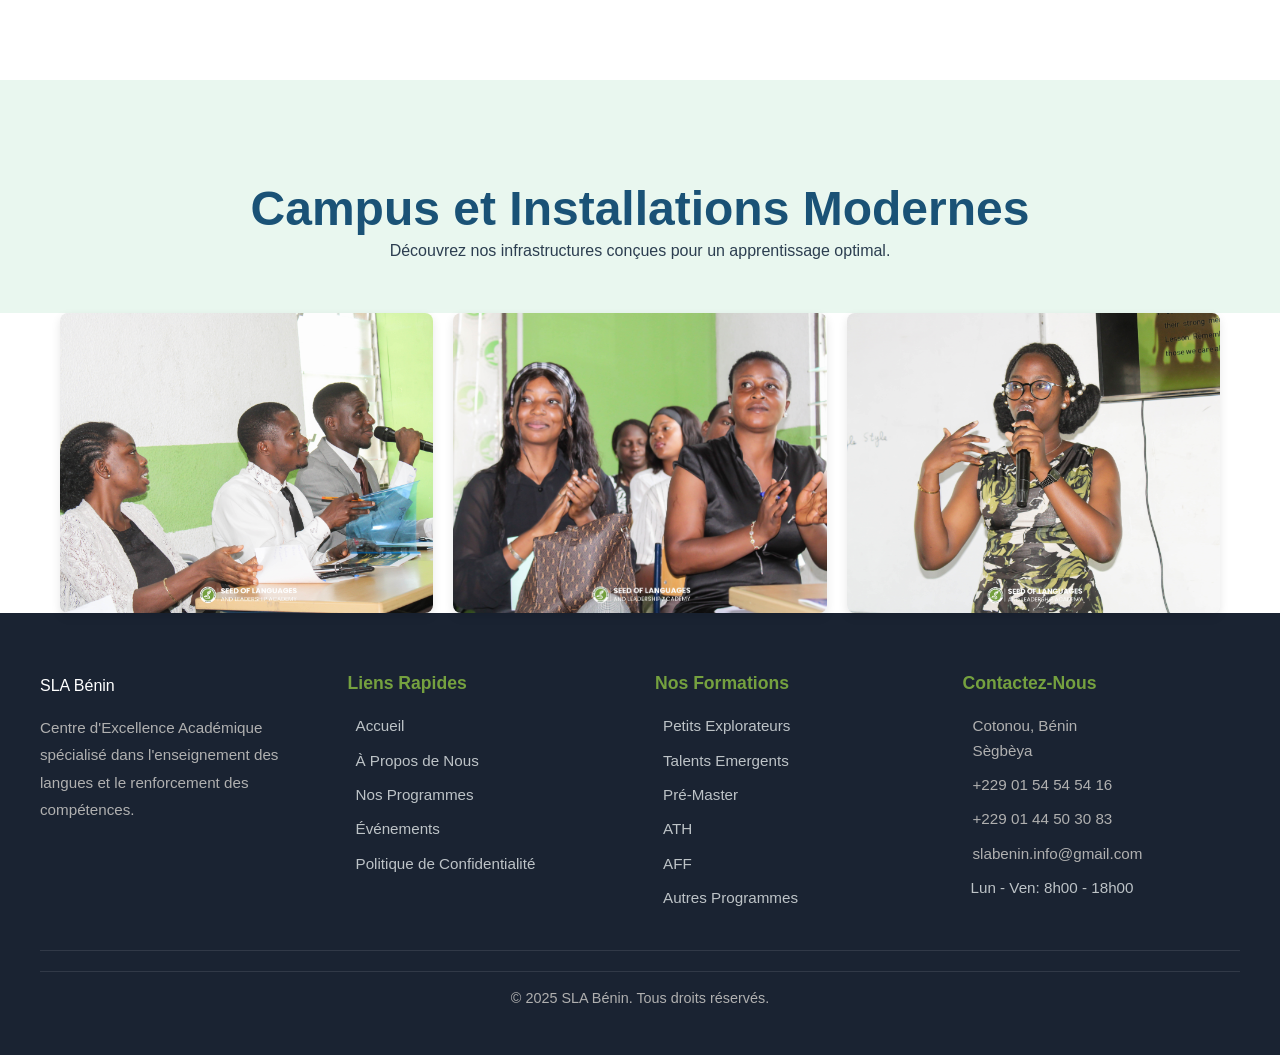
<file: campus-gallery.html>
<!DOCTYPE html>
<html lang="fr">
<head>
    <meta charset="UTF-8">
    <meta name="viewport" content="width=device-width, initial-scale=1.0">
    <meta name="description" content="Galerie photo du campus, des salles de cours et des installations modernes de SIL Campus Bénin.">
    <title>Campus & Installations - Galerie SIL Campus Bénin</title>
    
    <link rel="stylesheet" href="style.css"> 
    
    <style>
        .gallery-header {
            background-color: #e9f7ef; /* Couleur légèrement différente pour le Campus */
            padding: 100px 0 50px;
            text-align: center;
            margin-top: 80px; 
        }
        .gallery-header h1 {
            color: #1a5276;
            font-size: 3rem;
            font-weight: 800;
        }

        /* Utilise CSS Grid pour que les images s'ajustent automatiquement sur plusieurs colonnes */
.gallery-grid {
    display: grid;
    grid-template-columns: repeat(auto-fit, minmax(280px, 1fr));
    gap: 20px;
}

/* Force les conteneurs d'images à avoir une hauteur uniforme */
.gallery-item {
    height: 300px; /* Sur PC/Tablette */
    overflow: hidden;
    border-radius: 8px;
    box-shadow: 0 4px 10px rgba(0, 0, 0, 0.1);
}

/* Assure que l'image couvre entièrement son conteneur sans déborder ni être déformée */
.gallery-item img {
    width: 100%;
    height: 100%;
    object-fit: cover; /* C'est la clé de la responsivité pour l'image elle-même */
    transition: transform 0.5s ease;
}

/* --- Media Queries pour les petits écrans --- */

@media (max-width: 768px) {
    .gallery-item {
        height: 250px; /* Réduit la hauteur sur mobile/tablette */
    }
}

@media (max-width: 480px) {
    .gallery-grid {
        grid-template-columns: 1fr; /* Une seule colonne pour les très petits écrans */
    }
    .gallery-item {
        height: 200px; /* Réduit encore la hauteur */
    }
}

 /* ===== FOOTER ===== */
        .footer-main {
            background-color: #1a2332;
            color: white;
            padding: 60px 20px 20px;
        }

        .footer-content {
            max-width: 1200px;
            margin: 0 auto;
            display: grid;
            grid-template-columns: repeat(4, 1fr);
            gap: 30px;
            padding-bottom: 30px;
            border-bottom: 1px solid rgba(255, 255, 255, 0.1);
        }

        .footer-col h4 {
            font-size: 1.1rem;
            margin-bottom: 20px;
            color: var(--primary-color);
            font-weight: 700;
        }

        .footer-col p, .footer-col ul {
            font-size: 0.95rem;
            color: #b0b0b0;
        }

        .footer-col ul {
            list-style: none;
        }

        .footer-col ul li {
            margin-bottom: 10px;
        }

        .footer-col a {
            color: #b0b0b0;
            text-decoration: none;
            transition: color 0.3s;
            display: flex;
            align-items: center;
            gap: 8px;
        }

        .footer-col a:hover {
            color: var(--primary-color);
        }

        .footer-bottom {
            max-width: 1200px;
            margin: 20px auto 0;
            text-align: center;
            padding-top: 15px;
            font-size: 0.9rem;
            color: #b0b0b0;
        }

        .contact-info li {
            display: flex;
            align-items: flex-start;
            gap: 10px;
            margin-bottom: 12px;
        }

        .contact-info i {
            color: var(--primary-color);
            margin-top: 3px;
        }

        /* ===== RESPONSIVE ===== */
        @media (max-width: 900px) {
            .footer-content {
                grid-template-columns: repeat(2, 1fr);
            }
        }

        @media (max-width: 768px) {
            .hero h1 {
                font-size: 2.5rem;
            }

            .hero p {
                font-size: 1.1rem;
            }

            .nav-container {
                flex-direction: column;
                gap: 15px;
            }

            .nav-links {
                flex-direction: column;
                gap: 10px;
                text-align: center;
            }

            .top-bar-container {
                flex-direction: column;
                align-items: flex-start;
                padding: 10px 20px;
            }

            .top-bar-left, .top-bar-right {
                flex-wrap: wrap;
                gap: 10px;
            }

            .top-bar-location {
                margin-right: 0;
            }

            .footer-content {
                grid-template-columns: 1fr;
            }

            .section h2 {
                font-size: 2rem;
            }
        }

        
    </style>
</head>
<body>
    
    <section class="gallery-header" data-aos="fade-up">
        <div class="container">
            <h1>Campus et Installations Modernes</h1>
            <p>Découvrez nos infrastructures conçues pour un apprentissage optimal.</p>
        </div>
    </section>

    <section class="gallery-section">
        <div class="container">
            <div class="gallery-grid">
                
                <div class="gallery-item" data-aos="zoom-in">
                    <img src="images/IMG_8441.jpg" alt="Vue extérieure du campus">
                    <div class="gallery-overlay"><i class="fas fa-search-plus"></i></div>
                </div>

                <div class="gallery-item" data-aos="zoom-in" data-aos-delay="100">
                    <img src="images/IMG_8422.jpg" alt="Salle de classe moderne">
                    <div class="gallery-overlay"><i class="fas fa-search-plus"></i></div>
                </div>

                <div class="gallery-item" data-aos="zoom-in" data-aos-delay="200">
                    <img src="images/IMG_8398.jpg" alt="Espace détente pour les étudiants">
                    <div class="gallery-overlay"><i class="fas fa-search-plus"></i></div>
                </div>
                
                </div>
        </div>
    </section>
    
    <footer class="footer-main">
        <div class="footer-content">
            <!-- Col 1: Logo & Description -->
            <div class="footer-col">
                <a href="index.html" class="logo" style="color: white; margin-bottom: 15px; display: inline-block;">
                    SLA <span>Bénin</span>
                </a>
                <p>Centre d'Excellence Académique spécialisé dans l'enseignement des langues et le renforcement des compétences.</p>
                <div class="social-icons" style="margin-top: 20px;">
                    <a href="https://www.facebook.com/share/17RPSHCBWw/" class="social-icon" aria-label="Facebook"><i class="fab fa-facebook-f"></i></a>
                    <a href="https://youtube.com/@slabenin?si=OEbEoWmskN0kwH8S" class="social-icon" aria-label="Youtube"><i class="fab fa-youtube"></i></a>
                    <a href="https://www.tiktok.com/@sla.benin?_t=ZM-90kCfnxhpCC&_r=1" class="social-icon" aria-label="Tiktok"><i class="fab fa-tiktok"></i></a>
                    <a href="https://linkedin.com" class="social-icon" aria-label="LinkedIn"><i class="fab fa-linkedin-in"></i></a>
                </div>
            </div>

            <!-- Col 2: Liens Rapides -->
            <div class="footer-col">
                <h4>Liens Rapides</h4>
                <ul>
                    <li><a href="index.html"><i class="fas fa-angle-right"></i> Accueil</a></li>
                    <li><a href="about.html"><i class="fas fa-angle-right"></i> À Propos de Nous</a></li>
                    <li><a href="courses.html"><i class="fas fa-angle-right"></i> Nos Programmes</a></li>
                    <li><a href="events-gallery.html"><i class="fas fa-angle-right"></i> Événements</a></li>
                    <li><a href="#"><i class="fas fa-angle-right"></i> Politique de Confidentialité</a></li>
                </ul>
            </div>

            <!-- Col 3: Formations Populaires -->
            <div class="footer-col">
                <h4>Nos Formations</h4>
                <ul>
                    <li><a href="#"><i class="fas fa-graduation-cap"></i> Petits Explorateurs</a></li>
                    <li><a href="#"><i class="fas fa-graduation-cap"></i> Talents Emergents</a></li>
                    <li><a href="#"><i class="fas fa-graduation-cap"></i> Pré-Master</a></li>
                    <li><a href="#"><i class="fas fa-graduation-cap"></i> ATH</a></li>
                    <li><a href="#"><i class="fas fa-graduation-cap"></i> AFF</a></li>
                    <li><a href="#"><i class="fas fa-graduation-cap"></i> Autres Programmes</a></li>
                </ul>
            </div>

            <!-- Col 4: Contact -->
            <div class="footer-col">
                <h4>Contactez-Nous</h4>
                <ul class="contact-info">
                    <li>
                        <i class="fas fa-map-marker-alt"></i>
                        <span>Cotonou, Bénin<br>Sègbèya</span>
                    </li>
                    <li>
                        <i class="fab fa-whatsapp"></i> 
                        <span>+229 01 54 54 54 16</span>
                    </li>
                    <li>
                        <i class="fas fa-phone"></i>
                        <span>+229 01 44 50 30 83</span>
                    </li>
                    <li>
                        <i class="fas fa-envelope"></i>
                        <span>slabenin.info@gmail.com</span>
                    </li>
                    <li><a href="#"><i class="fas fa-clock"></i> Lun - Ven: 8h00 - 18h00</a></li>
                </ul>
            </div>
        </div>
        <div class="footer-bottom">
            &copy; 2025 SLA Bénin. Tous droits réservés.
        </div>
    </footer>
    
    <script src="https://unpkg.com/aos@2.3.1/dist/aos.js"></script>
    <script src="script.js"></script>
</body>
</html>
</file>
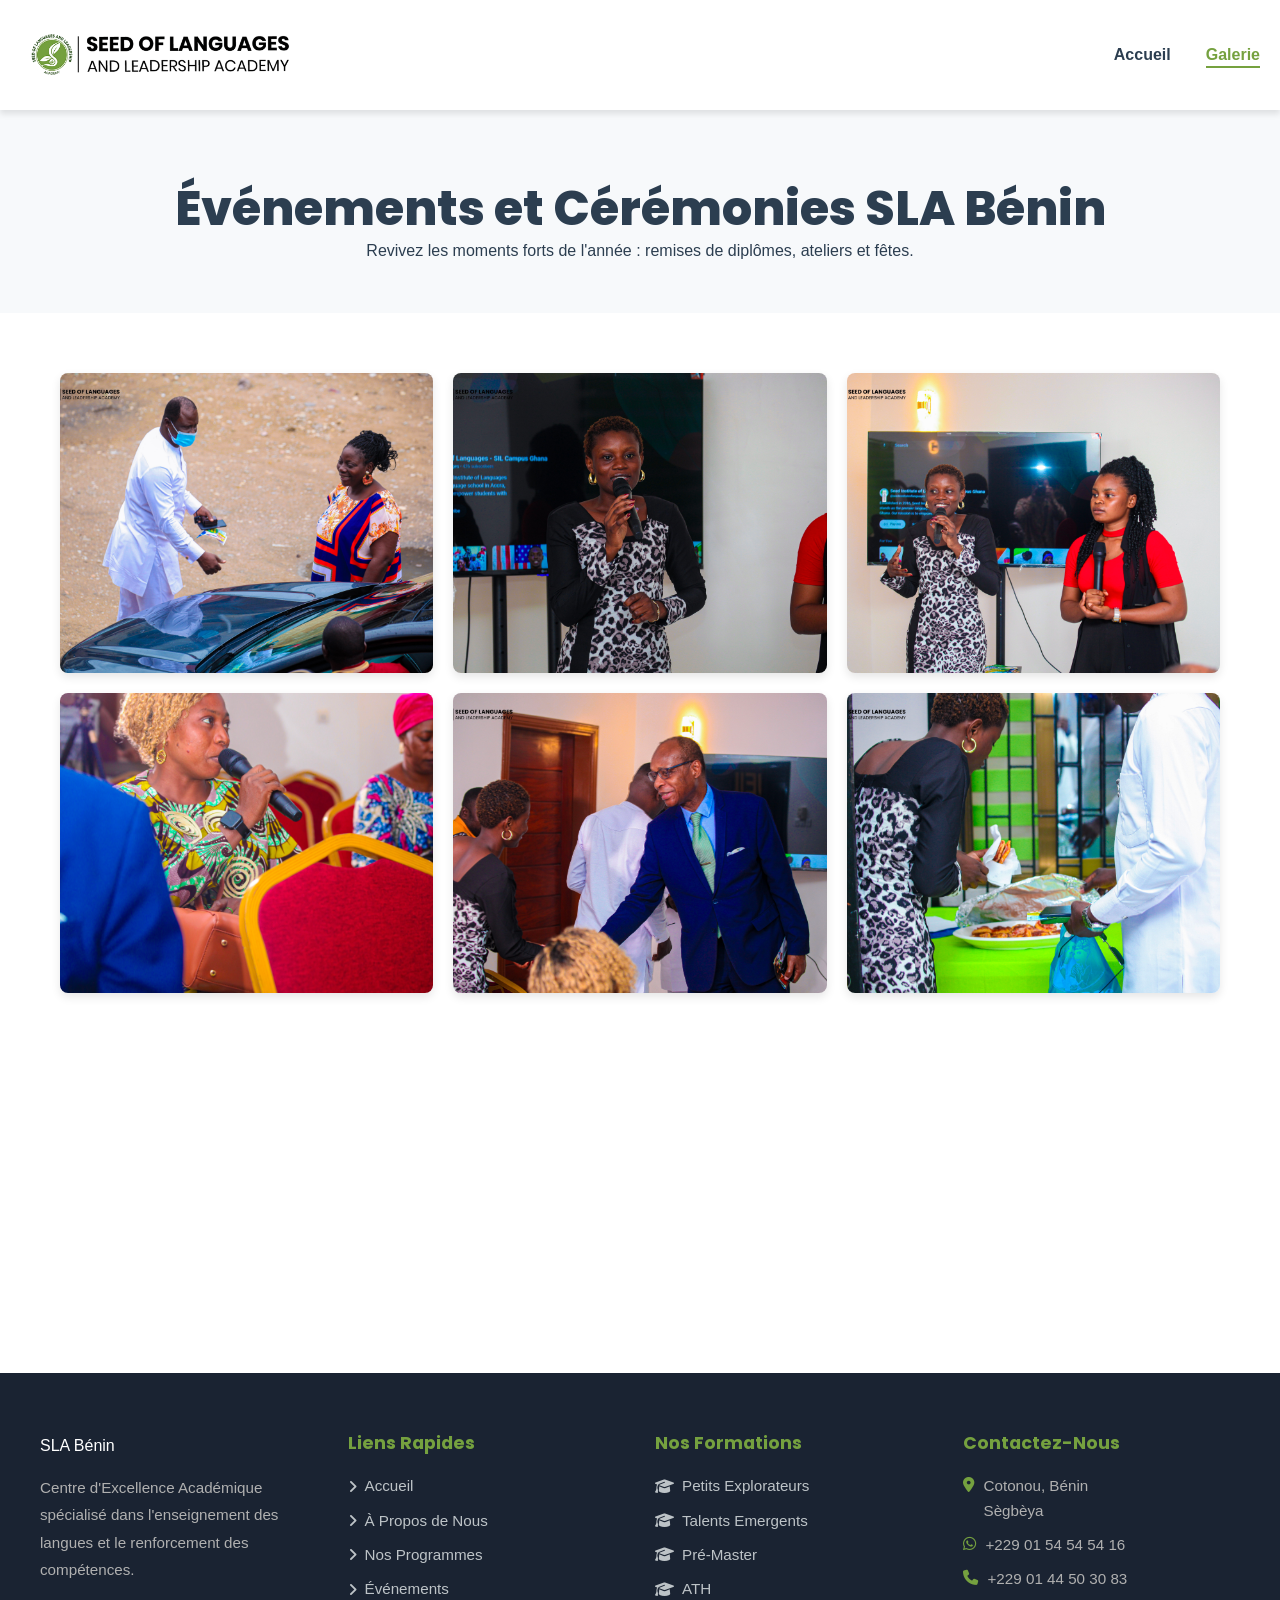
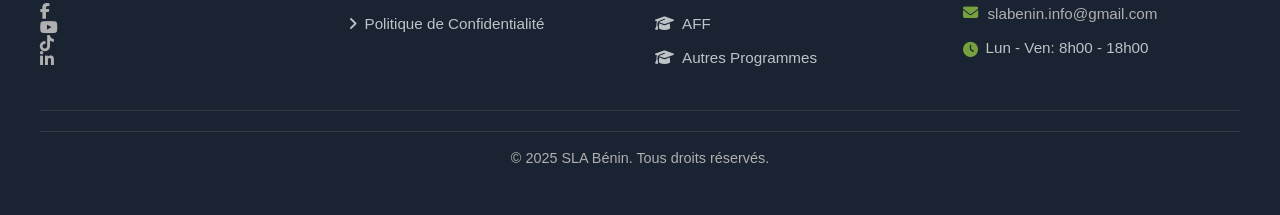
<file: events-gallery.html>
<!DOCTYPE html>
<html lang="fr">
<head>
    <meta charset="UTF-8">
    <meta name="viewport" content="width=device-width, initial-scale=1.0">
    <meta name="description" content="Galerie photo des événements et cérémonies marquantes de SIL Campus Bénin.">
    <title>Événements - Galerie SLA Bénin</title>
    
    <link href="https://fonts.googleapis.com/css2?family=Poppins:wght@300;400;600;700;800&family=Segoe+UI:wght@400;600;700&display=swap" rel="stylesheet">
    <link rel="stylesheet" href="https://cdnjs.cloudflare.com/ajax/libs/font-awesome/6.4.0/css/all.min.css">
    <link href="https://unpkg.com/aos@2.3.1/dist/aos.css" rel="stylesheet">
    <link rel="stylesheet" href="style.css"> 
    
    <style>
        .gallery-header {
            background-color: #f7f9fb;
            padding: 100px 0 50px;
            text-align: center;
            margin-top: 80px; /* Pour éviter que la navbar ne couvre le titre */
        }
        .gallery-header h1 {
            color: #2c3e50;
            font-size: 3rem;
            font-weight: 800;
        }

        /* ===================================
   GALERIE D'IMAGES
   =================================== */

.gallery-section {
    padding: 60px 0;
}

.gallery-grid {
    /* Utilisation de CSS Grid pour la mise en page de la galerie */
    display: grid;
    /* La grille adapte automatiquement le nombre de colonnes */
    /* minmax(250px, 1fr) signifie que la colonne fera au minimum 250px, et le reste de l'espace sera partagé équitablement */
    grid-template-columns: repeat(auto-fit, minmax(280px, 1fr));
    gap: 20px; /* Espace entre les images */
}

.gallery-item {
    position: relative;
    overflow: hidden;
    border-radius: 8px;
    box-shadow: 0 4px 10px rgba(0, 0, 0, 0.1);
    
    /* Assure que chaque élément a une hauteur uniforme pour une belle grille */
    height: 300px; /* Hauteur fixe pour les grands écrans */
    
    /* Définir l'aspect ratio (ratio largeur/hauteur) pour la responsivité */
    /* padding-top: 75%; /* Par exemple, 4:3 ratio (3/4 = 0.75) */ 
}

.gallery-item img {
    /* L'image doit couvrir tout l'espace de son conteneur (gallery-item) */
    width: 100%;
    height: 100%;
    object-fit: cover; /* Recadre si nécessaire pour couvrir, sans déformer */
    transition: transform 0.5s ease;
}

.gallery-item:hover img {
    transform: scale(1.05); /* Petit zoom au survol pour l'effet */
}

.gallery-overlay {
    position: absolute;
    top: 0;
    left: 0;
    width: 100%;
    height: 100%;
    background: rgba(117, 161, 63, 0.6); /* Couleur du survol (votre primary-color) */
    display: flex;
    align-items: center;
    justify-content: center;
    color: white;
    font-size: 2rem;
    opacity: 0;
    transition: opacity 0.3s ease;
}

.gallery-item:hover .gallery-overlay {
    opacity: 1;
}

/* ===================================
   RESPONSIVE GALERIE
   =================================== */

/* Ajustements pour les mobiles */
@media (max-width: 768px) {
    .gallery-grid {
        /* Réduit l'espacement pour les petits écrans */
        gap: 15px; 
    }
    
    .gallery-item {
        /* Réduit la hauteur des images sur les petits écrans */
        height: 250px; 
    }
}

@media (max-width: 480px) {
    .gallery-grid {
        /* Une seule colonne sur les très petits écrans */
        grid-template-columns: 1fr;
    }
    
    .gallery-item {
        /* Hauteur des images adaptée pour une seule colonne */
        height: 200px; 
    }
}

 /* ===== FOOTER ===== */
        .footer-main {
            background-color: #1a2332;
            color: white;
            padding: 60px 20px 20px;
        }

        .footer-content {
            max-width: 1200px;
            margin: 0 auto;
            display: grid;
            grid-template-columns: repeat(4, 1fr);
            gap: 30px;
            padding-bottom: 30px;
            border-bottom: 1px solid rgba(255, 255, 255, 0.1);
        }

        .footer-col h4 {
            font-size: 1.1rem;
            margin-bottom: 20px;
            color: var(--primary-color);
            font-weight: 700;
        }

        .footer-col p, .footer-col ul {
            font-size: 0.95rem;
            color: #b0b0b0;
        }

        .footer-col ul {
            list-style: none;
        }

        .footer-col ul li {
            margin-bottom: 10px;
        }

        .footer-col a {
            color: #b0b0b0;
            text-decoration: none;
            transition: color 0.3s;
            display: flex;
            align-items: center;
            gap: 8px;
        }

        .footer-col a:hover {
            color: var(--primary-color);
        }

        .footer-bottom {
            max-width: 1200px;
            margin: 20px auto 0;
            text-align: center;
            padding-top: 15px;
            font-size: 0.9rem;
            color: #b0b0b0;
        }

        .contact-info li {
            display: flex;
            align-items: flex-start;
            gap: 10px;
            margin-bottom: 12px;
        }

        .contact-info i {
            color: var(--primary-color);
            margin-top: 3px;
        }

        /* ===== RESPONSIVE ===== */
        @media (max-width: 900px) {
            .footer-content {
                grid-template-columns: repeat(2, 1fr);
            }
        }

        @media (max-width: 768px) {
            .hero h1 {
                font-size: 2.5rem;
            }

            .hero p {
                font-size: 1.1rem;
            }

            .nav-container {
                flex-direction: column;
                gap: 15px;
            }

            .nav-links {
                flex-direction: column;
                gap: 10px;
                text-align: center;
            }

            .top-bar-container {
                flex-direction: column;
                align-items: flex-start;
                padding: 10px 20px;
            }

            .top-bar-left, .top-bar-right {
                flex-wrap: wrap;
                gap: 10px;
            }

            .top-bar-location {
                margin-right: 0;
            }

            .footer-content {
                grid-template-columns: 1fr;
            }

            .section h2 {
                font-size: 2rem;
            }
        }
    </style>
</head>
<body>
    
    <nav class="navbar" id="navbar">
        <div class="nav-container">
            <div class="nav-logo">
                <img src="images/noire.png" alt="SIL Campus" class="logo-img">
            </div>
            <ul class="nav-menu" id="navMenu">
                <li><a href="index.html" class="nav-link">Accueil</a></li>
                <li><a href="gallery.html" class="nav-link active">Galerie</a></li>
                </ul>
        </div>
    </nav>
    
    <section class="gallery-header" data-aos="fade-up">
        <div class="container">
            <h1>Événements et Cérémonies SLA Bénin</h1>
            <p>Revivez les moments forts de l'année : remises de diplômes, ateliers et fêtes.</p>
        </div>
    </section>

    <section class="gallery-section">
        <div class="container">
            <div class="gallery-grid">
                
                <div class="gallery-item" data-aos="zoom-in">
                    <img src="images/IMG_8305.jpeg" alt="Vue extérieure du campus">
                    <div class="gallery-overlay"><i class="fas fa-search-plus"></i></div>
                </div>

                <div class="gallery-item" data-aos="zoom-in" data-aos-delay="100">
                    <img src="images/IMG_8113.jpeg" alt="Salle de classe moderne">
                    <div class="gallery-overlay"><i class="fas fa-search-plus"></i></div>
                </div>

                <div class="gallery-item" data-aos="zoom-in" data-aos-delay="200">
                    <img src="images/IMG_8122.jpeg" alt="Espace détente pour les étudiants">
                    <div class="gallery-overlay"><i class="fas fa-search-plus"></i></div>
                </div>

                <div class="gallery-item" data-aos="zoom-in" data-aos-delay="200">
                    <img src="images/IMG_8172.jpeg" alt="Espace détente pour les étudiants">
                    <div class="gallery-overlay"><i class="fas fa-search-plus"></i></div>
                </div>

                <div class="gallery-item" data-aos="zoom-in" data-aos-delay="200">
                    <img src="images/IMG_8177.jpeg" alt="Espace détente pour les étudiants">
                    <div class="gallery-overlay"><i class="fas fa-search-plus"></i></div>
                </div>

                <div class="gallery-item" data-aos="zoom-in" data-aos-delay="200">
                    <img src="images/IMG_8183.jpeg" alt="Espace détente pour les étudiants">
                    <div class="gallery-overlay"><i class="fas fa-search-plus"></i></div>
                </div>

                <div class="gallery-item" data-aos="zoom-in" data-aos-delay="200">
                    <img src="images/IMG_8237.jpeg" alt="Espace détente pour les étudiants">
                    <div class="gallery-overlay"><i class="fas fa-search-plus"></i></div>
                </div>

                <div class="gallery-item" data-aos="zoom-in" data-aos-delay="200">
                    <img src="images/IMG_8277.jpeg" alt="Espace détente pour les étudiants">
                    <div class="gallery-overlay"><i class="fas fa-search-plus"></i></div>
                </div>
                
                </div>
        </div>
    </section>
    
    <footer class="footer-main">
        <div class="footer-content">
            <!-- Col 1: Logo & Description -->
            <div class="footer-col">
                <a href="index.html" class="logo" style="color: white; margin-bottom: 15px; display: inline-block;">
                    SLA <span>Bénin</span>
                </a>
                <p>Centre d'Excellence Académique spécialisé dans l'enseignement des langues et le renforcement des compétences.</p>
                <div class="social-icons" style="margin-top: 20px;">
                    <a href="https://www.facebook.com/share/17RPSHCBWw/" class="social-icon" aria-label="Facebook"><i class="fab fa-facebook-f"></i></a>
                    <a href="https://youtube.com/@slabenin?si=OEbEoWmskN0kwH8S" class="social-icon" aria-label="Youtube"><i class="fab fa-youtube"></i></a>
                    <a href="https://www.tiktok.com/@sla.benin?_t=ZM-90kCfnxhpCC&_r=1" class="social-icon" aria-label="Tiktok"><i class="fab fa-tiktok"></i></a>
                    <a href="https://linkedin.com" class="social-icon" aria-label="LinkedIn"><i class="fab fa-linkedin-in"></i></a>
                </div>
            </div>

            <!-- Col 2: Liens Rapides -->
            <div class="footer-col">
                <h4>Liens Rapides</h4>
                <ul>
                    <li><a href="index.html"><i class="fas fa-angle-right"></i> Accueil</a></li>
                    <li><a href="about.html"><i class="fas fa-angle-right"></i> À Propos de Nous</a></li>
                    <li><a href="courses.html"><i class="fas fa-angle-right"></i> Nos Programmes</a></li>
                    <li><a href="events-gallery.html"><i class="fas fa-angle-right"></i> Événements</a></li>
                    <li><a href="#"><i class="fas fa-angle-right"></i> Politique de Confidentialité</a></li>
                </ul>
            </div>

            <!-- Col 3: Formations Populaires -->
            <div class="footer-col">
                <h4>Nos Formations</h4>
                <ul>
                    <li><a href="#"><i class="fas fa-graduation-cap"></i> Petits Explorateurs</a></li>
                    <li><a href="#"><i class="fas fa-graduation-cap"></i> Talents Emergents</a></li>
                    <li><a href="#"><i class="fas fa-graduation-cap"></i> Pré-Master</a></li>
                    <li><a href="#"><i class="fas fa-graduation-cap"></i> ATH</a></li>
                    <li><a href="#"><i class="fas fa-graduation-cap"></i> AFF</a></li>
                    <li><a href="#"><i class="fas fa-graduation-cap"></i> Autres Programmes</a></li>
                </ul>
            </div>

            <!-- Col 4: Contact -->
            <div class="footer-col">
                <h4>Contactez-Nous</h4>
                <ul class="contact-info">
                    <li>
                        <i class="fas fa-map-marker-alt"></i>
                        <span>Cotonou, Bénin<br>Sègbèya</span>
                    </li>
                    <li>
                        <i class="fab fa-whatsapp"></i> 
                        <span>+229 01 54 54 54 16</span>
                    </li>
                    <li>
                        <i class="fas fa-phone"></i>
                        <span>+229 01 44 50 30 83</span>
                    </li>
                    <li>
                        <i class="fas fa-envelope"></i>
                        <span>slabenin.info@gmail.com</span>
                    </li>
                    <li><a href="#"><i class="fas fa-clock"></i> Lun - Ven: 8h00 - 18h00</a></li>
                </ul>
            </div>
        </div>
        <div class="footer-bottom">
            &copy; 2025 SLA Bénin. Tous droits réservés.
        </div>
    </footer>
    
    <button class="scroll-top" id="scrollTop">
        <i class="fas fa-arrow-up"></i>
    </button>

    <script src="https://unpkg.com/aos@2.3.1/dist/aos.js"></script>
    <script src="script.js"></script>
</body>
</html>
</file>
<file: style.css>
/* ===================================
   VARIABLES & RESET
   =================================== */
:root {
    --primary-color: #75A13F;
    --primary-dark: #5a7f31;
    --primary-light: #8eb955;
    --secondary-color: #ffffff;
    --text-dark: #2c3e50;
    --text-light: #7f8c8d;
    --bg-light: #f8f9fa;
    --shadow: 0 4px 6px rgba(0, 0, 0, 0.1);
    --shadow-lg: 0 10px 30px rgba(117, 161, 63, 0.2);
    --transition: all 0.3s cubic-bezier(0.4, 0, 0.2, 1);
}

* {
    margin: 0;
    padding: 0;
    box-sizing: border-box;
}

html {
    scroll-behavior: smooth;
    font-size: 16px;
}

body {
    font-family: 'Segoe UI', Tahoma, Geneva, Verdana, sans-serif;
    color: var(--text-dark);
    line-height: 1.6;
    overflow-x: hidden;
    
    user-select: none; /* Désactive la sélection */
    -webkit-user-select: none; /* Pour Safari */
    -moz-user-select: none; /* Pour Firefox */
    -ms-user-select: none; /* Pour Internet Explorer */
}



h1, h2, h3, h4, h5, h6 {
    font-family: 'Poppins', sans-serif;
    font-weight: 700;
    line-height: 1.2;
}

img {
    max-width: 100%;
    height: auto;
}

a {
    text-decoration: none;
    color: inherit;
}

ul {
    list-style: none;
}

.container {
    max-width: 1200px;
    margin: 0 auto;
    padding: 0 20px;
}

/* ===================================
   PRELOADER
   =================================== */
#preloader {
    position: fixed;
    top: 0;
    left: 0;
    width: 100%;
    height: 100%;
    background: var(--primary-color);
    display: flex;
    align-items: center;
    justify-content: center;
    z-index: 99999;
    transition: opacity 0.5s, visibility 0.5s;
}

#preloader.hide {
    opacity: 0;
    visibility: hidden;
}

.loader {
    text-align: center;
    color: white;
}

.spinner {
    width: 60px;
    height: 60px;
    border: 5px solid rgba(255, 255, 255, 0.3);
    border-top-color: white;
    border-radius: 50%;
    margin: 0 auto 20px;
    animation: spin 1s linear infinite;
}

@keyframes spin {
    to { transform: rotate(360deg); }
}

/* ===================================
   NAVIGATION
   =================================== */
.navbar {
    position: fixed;
    top: 0;
    left: 0;
    width: 100%;
    background: rgba(255, 255, 255, 0.98);
    backdrop-filter: blur(10px);
    box-shadow: var(--shadow);
    z-index: 1000;
    transition: var(--transition);
    padding: 15px 0; /* Gardé ici pour la cohérence */
}

.navbar.scrolled {
    padding: 10px 0;
    box-shadow: 0 2px 20px rgba(0, 0, 0, 0.1);
}

.nav-container {
    max-width: 1400px;
    margin: 0 auto;
    padding: 0 20px;
    display: flex;
    justify-content: space-between;
    align-items: center;
    height: 80px;
}

.logo-img {
    height: 90px;
    width: auto;
    transition: all 0.3s ease;
}

.nav-logo {
    display: flex;
    align-items: center;
    gap: 10px;
}

.logo-text h3 {
    font-size: 1.3rem;
    color: var(--primary-color);
    margin: 0;
}

.logo-text p {
    font-size: 0.75rem;
    color: var(--text-light);
    margin: 0;
}

.nav-menu {
    display: flex;
    align-items: center;
    gap: 35px;
}

.nav-link {
    position: relative;
    font-weight: 600;
    font-size: 1rem;
    color: var(--text-dark);
    transition: var(--transition);
    padding: 5px 0;
}

.nav-link::after {
    content: '';
    position: absolute;
    bottom: 0;
    left: 0;
    width: 0;
    height: 2px;
    background: var(--primary-color);
    transition: width 0.3s ease;
}

.nav-link:hover::after,
.nav-link.active::after {
    width: 100%;
}

.nav-link:hover,
.nav-link.active {
    color: var(--primary-color);
}

.dropdown {
    position: relative;
}

.dropdown-menu {
    position: absolute;
    top: 100%;
    left: 0;
    background: white;
    min-width: 200px;
    box-shadow: var(--shadow-lg);
    border-radius: 8px;
    padding: 10px 0;
    opacity: 0;
    visibility: hidden;
    transform: translateY(10px);
    transition: var(--transition);
}

.dropdown:hover .dropdown-menu {
    opacity: 1;
    visibility: visible;
    transform: translateY(0);
}

.dropdown-menu li a {
    display: block;
    padding: 12px 20px;
    color: var(--text-dark);
    transition: var(--transition);
}

.dropdown-menu li a:hover {
    background: var(--primary-color);
    color: white;
}

.btn-nav {
    padding: 10px 25px;
    background: var(--primary-color);
    color: white;
    border-radius: 50px;
    font-weight: 600;
    transition: var(--transition);
}

.btn-nav:hover {
    background: var(--primary-dark);
    transform: translateY(-2px);
    box-shadow: var(--shadow-lg);
}

.hamburger {
    display: none; /* Caché par défaut */
    flex-direction: column;
    cursor: pointer;
    gap: 5px;
}

.hamburger span {
    width: 25px;
    height: 3px;
    background: var(--primary-color);
    border-radius: 3px;
    transition: var(--transition);
}

.hamburger.active span:nth-child(1) {
    transform: rotate(45deg) translate(8px, 8px);
}

.hamburger.active span:nth-child(2) {
    opacity: 0;
}

.hamburger.active span:nth-child(3) {
    transform: rotate(-45deg) translate(7px, -7px);
}

/* ===================================
   HERO SLIDER
   =================================== */
.hero-slider {
    position: relative;
    height: 100vh;
    overflow: hidden;
    margin-top: 80px;
}

.slide {
    position: absolute;
    top: 0;
    left: 0;
    width: 100%;
    height: 100%;
    background-size: cover;
    background-position: center;
    opacity: 0;
    transition: opacity 1s ease-in-out;
    display: flex;
    align-items: center;
    justify-content: center;
}

.slide.active {
    opacity: 1;
}

.hero-content {
    text-align: center;
    color: white;
    max-width: 900px;
    padding: 0 20px;
}

.hero-title {
    font-size: 3.5rem;
    font-weight: 800;
    margin-bottom: 20px;
    text-shadow: 2px 2px 4px rgba(0, 0, 0, 0.3);
    animation: fadeInUp 1s ease;
    
}

.hero-subtitle {
    font-size: 1.3rem;
    margin-bottom: 30px;
    opacity: 0.95;
    animation: fadeInUp 1s ease 0.2s backwards;
}

.hero-buttons {
    display: flex;
    gap: 20px;
    justify-content: center;
    flex-wrap: wrap;
    animation: fadeInUp 1s ease 0.4s backwards;
}

.btn {
    padding: 15px 35px;
    font-size: 1rem;
    font-weight: 600;
    border-radius: 50px;
    transition: var(--transition);
    display: inline-block;
}

.btn-primary {
    background: white;
    color: var(--primary-color);
}

.btn-primary:hover {
    transform: translateY(-3px);
    box-shadow: 0 10px 25px rgba(0, 0, 0, 0.2);
}

.btn-outline {
    background: transparent;
    color: white;
    border: 2px solid white;
}

.btn-outline:hover {
    background: white;
    color: var(--primary-color);
}

@keyframes fadeInUp {
    from {
        opacity: 0;
        transform: translateY(30px);
    }
    to {
        opacity: 1;
        transform: translateY(0);
    }
}

.slider-btn {
    position: absolute;
    top: 50%;
    transform: translateY(-50%);
    background: rgba(255, 255, 255, 0.3);
    color: white;
    border: none;
    width: 50px;
    height: 50px;
    border-radius: 50%;
    cursor: pointer;
    font-size: 1.2rem;
    transition: var(--transition);
    z-index: 10;
}

.slider-btn:hover {
    background: var(--primary-color);
}

.slider-btn.prev {
    left: 30px;
}

.slider-btn.next {
    right: 30px;
}

.slider-dots {
    position: absolute;
    bottom: 30px;
    left: 50%;
    transform: translateX(-50%);
    display: flex;
    gap: 10px;
    z-index: 10;
}

.dot {
    width: 12px;
    height: 12px;
    border-radius: 50%;
    background: rgba(255, 255, 255, 0.5);
    cursor: pointer;
    transition: var(--transition);
}

.dot.active,
.dot:hover {
    background: white;
    transform: scale(1.2);
}

/* ===================================
   STATS SECTION
   =================================== */
.stats-section {
    padding: 80px 0;
    background: var(--bg-light);
}

.stats-grid {
    display: grid;
    grid-template-columns: repeat(auto-fit, minmax(250px, 1fr));
    gap: 30px;
}

.stat-card {
    background: white;
    padding: 40px 20px;
    text-align: center;
    border-radius: 15px;
    box-shadow: var(--shadow);
    transition: var(--transition);
}

.stat-card:hover {
    transform: translateY(-10px);
    box-shadow: var(--shadow-lg);
}

.stat-icon {
    width: 80px;
    height: 80px;
    margin: 0 auto 20px;
    background: linear-gradient(135deg, var(--primary-color), var(--primary-light));
    border-radius: 50%;
    display: flex;
    align-items: center;
    justify-content: center;
    font-size: 2rem;
    color: white;
}

.stat-number {
    font-size: 3rem;
    color: var(--primary-color);
    font-weight: 800;
    margin-bottom: 10px;
}

.stat-card p {
    color: var(--text-light);
    font-size: 1.1rem;
}

/* ===================================
   SECTION HEADER
   =================================== */
.section-header {
    text-align: center;
    margin-bottom: 60px;
}

.section-title {
    font-size: 2.5rem;
    color: var(--text-dark);
    margin-bottom: 15px;
}

.title-line {
    width: 80px;
    height: 4px;
    background: var(--primary-color);
    margin: 0 auto 15px;
}

.section-subtitle {
    font-size: 1.1rem;
    color: var(--text-light);
}

/* ===================================
   COURSES PREVIEW
   =================================== */
.courses-preview {
    padding: 80px 0;
}

.courses-grid {
    display: grid;
    grid-template-columns: repeat(auto-fit, minmax(280px, 1fr));
    gap: 30px;
}

.course-card {
    position: relative;
    height: 400px;
    border-radius: 15px;
    overflow: hidden;
    cursor: pointer;
    box-shadow: var(--shadow);
}

.course-image {
    position: absolute;
    top: 0;
    left: 0;
    width: 100%;
    height: 100%;
    background-size: cover;
    background-position: center;
    transition: transform 0.5s ease;
    /* Correction: la propriété background était répétée, j'ai gardé le dégradé initial si c'est ce que vous vouliez */
    /* background: linear-gradient(180deg, transparent 0%, rgba(117, 161, 63, 0.4) 100%); */
    transition: var(--transition);
}

.course-overlay {
    position: absolute;
    top: 0;
    left: 0;
    width: 100%;
    height: 100%;
    background: linear-gradient(180deg, transparent 0%, rgba(117, 161, 63, 0.9) 100%);
    transition: var(--transition);
}

.course-card:hover .course-image {
    transform: scale(1.1);
}

.course-card:hover .course-overlay {
    background: linear-gradient(180deg, rgba(117, 161, 63, 0.6) 0%, rgba(117, 161, 63, 0.75) 100%);
}

.course-content {
    position: absolute;
    bottom: 0;
    left: 0;
    right: 0;
    padding: 30px;
    color: white;
    z-index: 1;
}

.course-content h3 {
    font-size: 1.8rem;
    margin-bottom: 10px;
}

.course-content p {
    margin-bottom: 15px;
    opacity: 0.9;
}

.course-link {
    display: inline-flex;
    align-items: center;
    gap: 8px;
    color: white;
    font-weight: 600;
    transition: var(--transition);
}

.course-link:hover {
    gap: 15px;
}

/* ===================================
   WHY US SECTION
   =================================== */
.why-us {
    padding: 80px 0;
    background: var(--bg-light);
}

.why-grid {
    display: flex;
    flex-direction: column;
    gap: 60px;
}

.why-item {
    display: grid;
    grid-template-columns: 1fr 1fr;
    gap: 40px;
    align-items: center;
}

.why-item.reverse {
    direction: rtl;
}

.why-item.reverse > * {
    direction: ltr;
}

.why-image {
    height: 400px;
    background-size: cover;
    background-position: center;
    border-radius: 15px;
    box-shadow: var(--shadow-lg);
}

.why-content h3 {
    font-size: 2rem;
    color: var(--primary-color);
    margin-bottom: 20px;
}

.why-content p {
    font-size: 1.1rem;
    line-height: 1.8;
    color: var(--text-light);
}

/* ===================================
   CTA SECTION
   =================================== */
.cta-section {
    position: relative;
    padding: 120px 0;
    background: linear-gradient(135deg, var(--primary-color), var(--primary-dark));
    background-image: url('https://images.unsplash.com/photo-1523050854058-8df90110c9f1?w=1920');
    background-size: cover;
    background-position: center;
    background-attachment: fixed;
    text-align: center;
    color: white;
}

.cta-overlay {
    position: absolute;
    top: 0;
    left: 0;
    width: 100%;
    height: 100%;
    background: linear-gradient(135deg, rgba(117, 161, 63, 0.9), rgba(90, 127, 49, 0.95));
}

.cta-content {
    position: relative;
    z-index: 1;
}

.cta-content h2 {
    font-size: 3rem;
    margin-bottom: 20px;
}

.cta-content p {
    font-size: 1.2rem;
    margin-bottom: 30px;
    opacity: 0.95;
    max-width: 700px;
    margin-left: auto;
    margin-right: auto;
}

.btn-cta {
    display: inline-flex;
    align-items: center;
    gap: 10px;
    padding: 18px 40px;
    background: white;
    color: var(--primary-color);
    font-size: 1.1rem;
    font-weight: 700;
    border-radius: 50px;
    transition: var(--transition);
}

.btn-cta:hover {
    transform: translateY(-5px);
    box-shadow: 0 15px 35px rgba(0, 0, 0, 0.3);
    gap: 15px;
}

/* ===================================
   MVV GRID (Vision, Mission, Valeurs)
   =================================== */
.mvv-grid {
    display: flex;
    justify-content: space-between;
    align-items: stretch;
    gap: 15px;
    flex-wrap: nowrap; /* Empêche le retour à la ligne sur grand écran */
    margin-top: 40px;
}

.mvv-card {
    background: #fff;
    border-radius: 14px;
    padding: 18px;
    flex: 1 1 23%; 
    box-shadow: 0 3px 10px rgba(0,0,0,0.1);
    text-align: center;
    transition: transform 0.3s ease, box-shadow 0.3s ease;
    font-size: 14px; 
    overflow: hidden;
}

.mvv-card:hover {
    transform: translateY(-4px);
    box-shadow: 0 5px 15px rgba(0,0,0,0.15);
}

.mvv-card .icon {
    font-size: 36px; 
    color: #0056A4;
    margin-bottom: 10px;
}

.mvv-card h3 {
    color: #222;
    font-weight: 700;
    margin-bottom: 8px;
    font-size: 16px; 
    text-transform: uppercase;
}

.mvv-card p {
    font-size: 13px;
    color: #444;
    line-height: 1.4;
    text-align: left;
}

/* ===================================
   FOOTER
   =================================== */
.footer {
    background: #2c3e50;
    color: white;
}

.footer-top {
    padding: 80px 0 40px;
}

.footer-grid {
    display: grid;
    grid-template-columns: 2fr 1fr 1fr 1.5fr;
    gap: 40px;
}

.footer-logo h3 {
    font-size: 1.5rem;
    color: var(--primary-color);
    margin-bottom: 10px;
}

.tagline {
    font-size: 0.9rem;
    color: #bdc3c7;
    margin-bottom: 15px;
}

.footer-col p {
    color: #bdc3c7;
    line-height: 1.8;
    margin-bottom: 20px;
}

.social-links {
    display: flex;
    gap: 10px;
}

.social-links a {
    width: 40px;
    height: 40px;
    background: var(--primary-color);
    border-radius: 50%;
    display: flex;
    align-items: center;
    justify-content: center;
    transition: var(--transition);
}

.social-links a:hover {
    background: var(--primary-light);
    transform: translateY(-3px);
}

.footer-col h4 {
    font-size: 1.2rem;
    margin-bottom: 20px;
    color: var(--primary-light);
}

.footer-col ul li {
    margin-bottom: 12px;
}

.footer-col ul li a {
    color: #bdc3c7;
    transition: var(--transition);
}

.footer-col ul li a:hover {
    color: var(--primary-light);
    padding-left: 5px;
}

.contact-info li {
    display: flex;
    align-items: start;
    gap: 12px;
    margin-bottom: 15px;
}

.contact-info i {
    color: var(--primary-color);
    margin-top: 3px;
}

.footer-bottom {
    border-top: 1px solid rgba(255, 255, 255, 0.1);
    padding: 25px 0;
}

.footer-bottom-content {
    display: flex;
    justify-content: space-between;
    align-items: center;
    flex-wrap: wrap;
    gap: 15px;
}

.footer-bottom-content p {
    color: #bdc3c7;
    margin: 0;
}

.designer {
    font-size: 0.95rem;
}

.designer strong {
    color: var(--primary-light);
    font-weight: 700;
}

/* ===================================
   SCROLL TO TOP
   =================================== */
.scroll-top {
    position: fixed;
    bottom: 30px;
    right: 30px;
    width: 50px;
    height: 50px;
    background: var(--primary-color);
    color: white;
    border: none;
    border-radius: 50%;
    cursor: pointer;
    font-size: 1.2rem;
    opacity: 0;
    visibility: hidden;
    transition: var(--transition);
    z-index: 999;
}

.scroll-top.show {
    opacity: 1;
    visibility: visible;
}

.scroll-top:hover {
    background: var(--primary-dark);
    transform: translateY(-5px);
}

/* ===================================
   RESPONSIVE (Requêtes Médias)
   =================================== */

/* 💻 Écrans Moyens / Tablettes (max 1024px) */
@media (max-width: 1024px) {
    /* **WHY US** : Passer de 2 colonnes à 1 colonne */
    .why-item {
        display: flex; /* Utilisation de Flexbox pour une meilleure gestion de l'ordre */
        flex-direction: column; 
    }
    
    /* Le contenu vient avant l'image, même avec 'reverse' */
    .why-item > .why-content {
        order: 0; 
    }
    .why-item > .why-image {
        order: 1;
        margin-top: 30px;
    }
    
    /* Annuler la direction rtl/ltr qui n'a plus d'effet visuel sur une seule colonne */
    .why-item.reverse {
        direction: ltr;
    }
    .why-item.reverse > * {
        direction: ltr;
    }
    
    /* **FOOTER** : Passer de 4 colonnes à 2 colonnes */
    .footer-grid {
        grid-template-columns: repeat(2, 1fr);
    }
}

/* 📱 Tablettes / Mobiles (max 992px) */
@media (max-width: 992px) {
    /* **MVV GRID** : Passer de 4 cartes à 2 cartes par ligne */
    .mvv-grid {
        flex-wrap: wrap; /* Permet le retour à la ligne */
    }
    .mvv-card {
        flex: 1 1 45%; /* Donne environ 45% de la largeur à chaque carte */
    }
}


/* 📲 Mobiles (max 768px) */
@media (max-width: 768px) {
    /* **NAVIGATION** : Activer le Hamburger et le Menu mobile */
    .hamburger {
        display: flex;
    }
    
    .nav-menu {
        position: fixed;
        top: 80px;
        right: -100%; /* Cache le menu hors écran */
        width: 280px;
        height: calc(100vh - 80px);
        background: white;
        flex-direction: column;
        align-items: flex-start;
        padding: 40px 30px;
        box-shadow: -5px 0 15px rgba(0, 0, 0, 0.1);
        transition: right 0.3s ease;
    }
    
    .nav-menu.active {
        right: 0; /* Affiche le menu */
    }
    
    .dropdown-menu {
        position: static;
        opacity: 1;
        visibility: visible;
        transform: translateY(0);
        box-shadow: none;
        padding-left: 20px;
    }
    
    /* **TYPOGRAPHIE** */
    .hero-title {
        font-size: 2rem;
    }
    
    .hero-subtitle {
        font-size: 1rem;
    }
    
    .section-title {
        font-size: 2rem;
    }
    
    /* **STATS** : Passer à 2 colonnes */
    .stats-grid {
        grid-template-columns: repeat(2, 1fr);
    }
    
    /* **FOOTER** : Passer à 1 colonne */
    .footer-grid {
        grid-template-columns: 1fr;
        gap: 30px;
    }
    
    .footer-bottom-content {
        flex-direction: column;
        text-align: center;
    }
    
    /* **SLIDER** */
    .slider-btn {
        width: 40px;
        height: 40px;
        font-size: 1rem;
    }
    
    .slider-btn.prev {
        left: 15px;
    }
    
    .slider-btn.next {
        right: 15px;
    }
}

/* 📱 Petits Mobiles (max 600px) */
@media (max-width: 600px) {
    /* **MVV GRID** : Passer à 1 carte par ligne */
    .mvv-card {
        flex: 1 1 100%; /* Une seule carte par ligne */
    }
}

/* 📱 Très Petits Mobiles (max 480px) */
@media (max-width: 480px) {
    /* **TYPOGRAPHIE** */
    .hero-title {
        font-size: 1.5rem;
    }
    
    /* **GRILLES** : Tout passe à 1 seule colonne */
    .stats-grid {
        grid-template-columns: 1fr;
    }
    
    .courses-grid {
        grid-template-columns: 1fr;
    }
    
    /* **CTA** */
    .cta-content h2 {
        font-size: 2rem;
    }
    
    .cta-content p {
        font-size: 1rem;
    }

    /* Forcer l'affichage des images sur mobile */
img {
    display: block !important;
    max-width: 100%;
    height: auto;
    opacity: 1 !important;
    visibility: visible !important;
}

/* Pour les logos et images de navigation */
.logo-img,
.nav-logo img,
.course-image,
.why-image {
    display: block !important;
    opacity: 1 !important;
    visibility: visible !important;
}

/* Désactiver temporairement AOS sur mobile pour tester */
@media (max-width: 768px) {
    [data-aos] {
        opacity: 1 !important;
        transform: none !important;
    }
}
}
</file>
